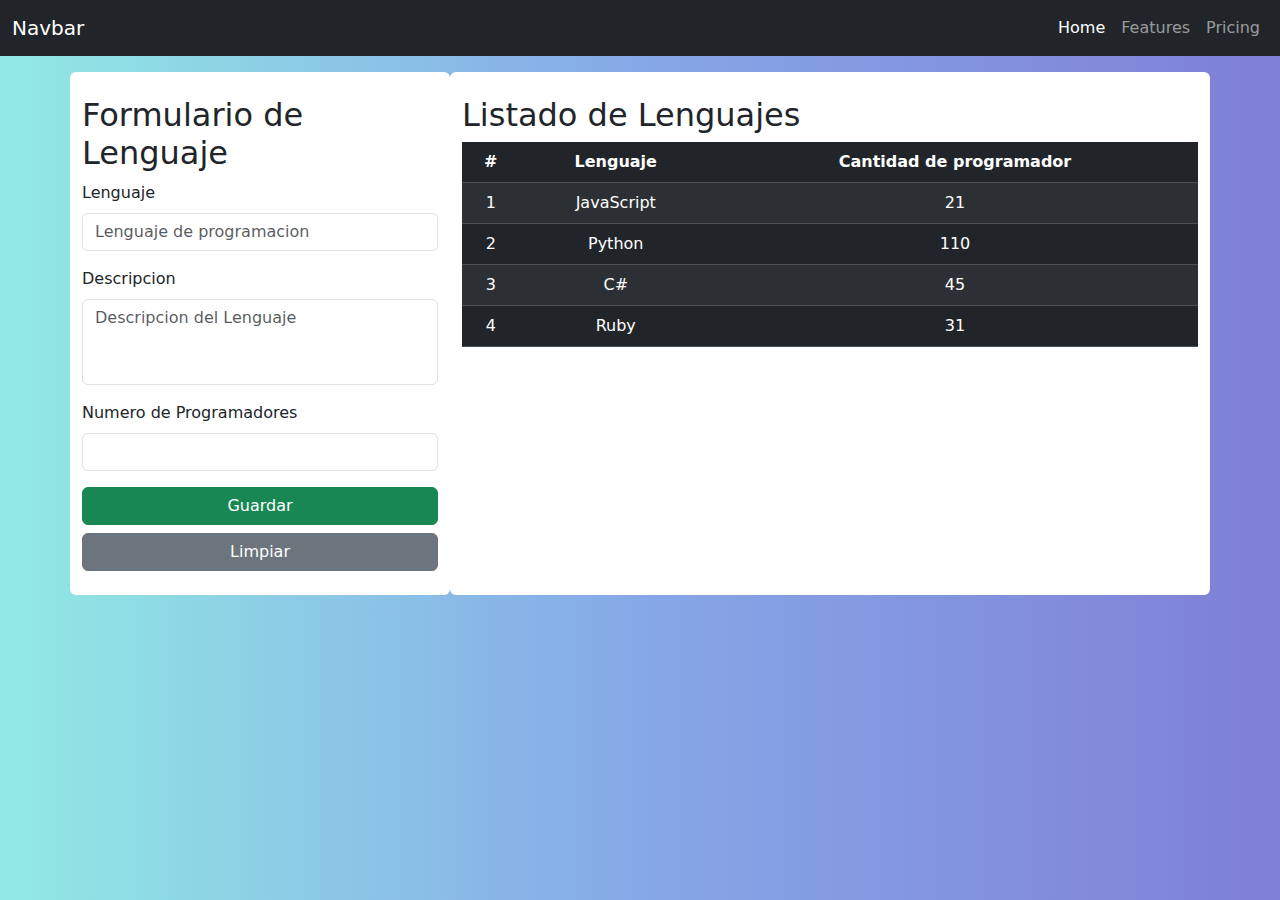
<file: interfaz.html>
<!DOCTYPE html>
<html lang="es">
<head>
    <meta charset="UTF-8">
    <meta name="viewport" content="width=device-width, initial-scale=1.0">
    <title>Interfaz</title>
    <!--Bootstrap-->
    <link rel="stylesheet" href="https://cdn.jsdelivr.net/npm/bootstrap@5.3.2/dist/css/bootstrap.min.css" crossorigin="anonymous">
    <!--Custom-->
    <link rel="stylesheet" href="./CSS/interfaz.css">
</head>
<body>

    <nav class="navbar navbar-expand-lg navbar-dark bg-dark">
        <div class="container-fluid">
          <a class="navbar-brand" href="#">Navbar</a>
          <button class="navbar-toggler" type="button" data-bs-toggle="collapse" data-bs-target="#navbarNavAltMarkup" aria-controls="navbarNavAltMarkup" aria-expanded="false" aria-label="Toggle navigation">
            <span class="navbar-toggler-icon"></span>
          </button>
          <div class="collapse navbar-collapse" id="navbarNavAltMarkup">
            <div class="navbar-nav ms-auto">
              <a class="nav-link active" aria-current="page" href="#">Home</a>
              <a class="nav-link" href="#">Features</a>
              <a class="nav-link" href="#">Pricing</a>
            </div>
          </div>
        </div>
      </nav>

    <div class="container my-3">
        <div class="row">
            <div class="col-sm-12 col-md-4 col-lg-4 col-xl-4 bg-white py-4">
                <h2>Formulario de Lenguaje</h2>
                <form action="">
                    <div class="mb-3">
                        <label for="nombre" class="form-label">Lenguaje</label>
                        <input type="text" class="form-control" id="nombre" placeholder="Lenguaje de programacion">
                      </div>
                      <div class="mb-3">
                        <label for="descripcion" class="form-label">Descripcion</label>
                        <textarea class="form-control" id="descripcion" rows="3" placeholder="Descripcion del Lenguaje"></textarea>
                      </div>
                      <div class="mb-3">
                        <label for="programadores" class="form-label">Numero de Programadores</label>
                        <input type="number" class="form-control" id="programadores">
                      </div>
                      <div class="d-grid gap-2">
                      <button class="btn btn-success">Guardar</button>
                      <button class="btn btn-secondary">Limpiar</button>
                    </div>
                </form>
            </div>
            <div class="col-sm-12 col-md-8 col-lg-8 col-xl-8 bg-white py-4">
                <h2>Listado de Lenguajes</h2>
                <table class="table table-dark table-striped">
                    <thead>
                        <tr>
                            <th class="centrado">#</th>
                            <th class="centrado">Lenguaje</th>
                            <th class="centrado">Cantidad de programador</th> 
                        </tr>
                    </thead>
                    <tbody>
                        <tr>
                            <td class="centrado">1</td>
                            <td class="centrado">JavaScript</td>
                            <td class="centrado">21</td>
                        </tr>
                        <tr>
                            <td class="centrado">2</td>
                            <td class="centrado">Python</td>
                            <td class="centrado">110</td>
                        </tr>
                        <tr>
                            <td class="centrado">3</td>
                            <td class="centrado">C#</td>
                            <td class="centrado">45</td>
                        </tr>
                        <tr>
                            <td class="centrado">4</td>
                            <td class="centrado">Ruby</td>
                            <td class="centrado">31</td>
                        </tr>
                    </tbody>
                </table>
            </div>
        </div>
    </div>
    <!--Bootstrap JS-->
    <script src="https://cdn.jsdelivr.net/npm/bootstrap@5.3.2/dist/js/bootstrap.bundle.min.js" integrity="sha384-C6RzsynM9kWDrMNeT87bh95OGNyZPhcTNXj1NW7RuBCsyN/o0jlpcV8Qyq46cDfL" crossorigin="anonymous"></script>
</body>
</html>
</file>
<file: CSS/interfaz.css>
#descripcion{
    resize: none;
}

.centrado{
    text-align: center;
    vertical-align: middle;
}

body{
    background: #7F7FD5;  /* fallback for old browsers */
background: -webkit-linear-gradient(to right, #91EAE4, #86A8E7, #7F7FD5);  /* Chrome 10-25, Safari 5.1-6 */
background: linear-gradient(to right, #91EAE4, #86A8E7, #7F7FD5); /* W3C, IE 10+/ Edge, Firefox 16+, Chrome 26+, Opera 12+, Safari 7+ */

}

.bg-white{
    background-color: #fff;
    border-radius: 6px;
}
</file>
